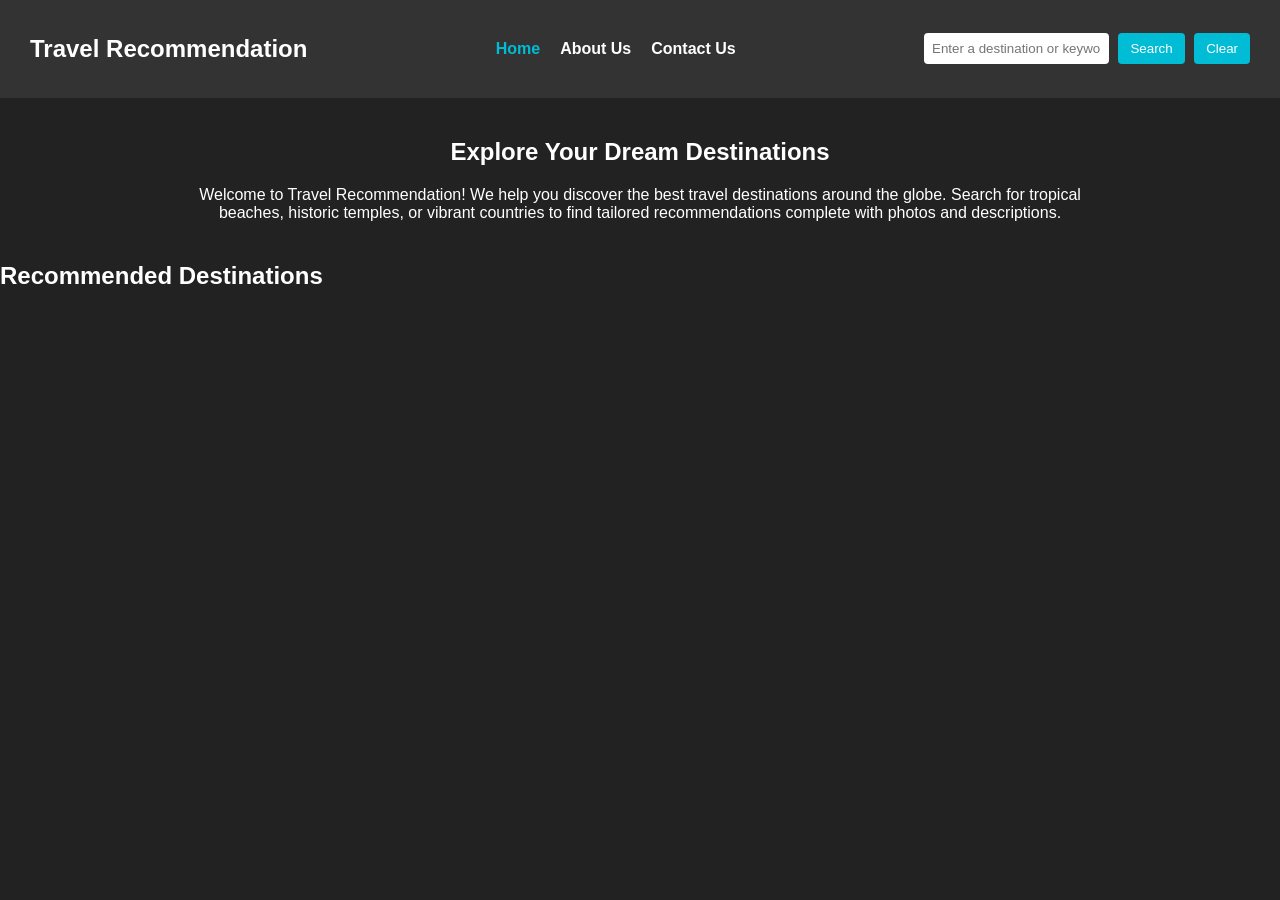
<file: index.html>
<!DOCTYPE html>
<html lang="en">
<head>
  <meta charset="UTF-8">
  <meta name="viewport" content="width=device-width, initial-scale=1.0">
  <title>Travel Recommendation - Home</title>
  <link rel="stylesheet" href="style.css">
</head>
<body>

  <!-- Navigation Bar -->
  <nav class="navbar">
    <div class="logo">
      <h2>Travel Recommendation</h2>
    </div>
    <ul class="nav-links">
      <li><a href="index.html" class="active">Home</a></li>
      <li><a href="about.html">About Us</a></li>
      <li><a href="contact.html">Contact Us</a></li>
    </ul>
    <div class="search-container">
      <input type="text" id="searchInput" placeholder="Enter a destination or keyword...">
      <button id="btnSearch">Search</button>
      <button id="btnClear">Clear</button>
    </div>
  </nav>

  <!-- Home Page Introduction (Grading Criteria #2) -->
  <section class="hero-section">
    <div class="hero-content">
      <h1>Explore Your Dream Destinations</h1>
      <p>Welcome to Travel Recommendation! We help you discover the best travel destinations around the globe. Search for tropical beaches, historic temples, or vibrant countries to find tailored recommendations complete with photos and descriptions.</p>
    </div>
  </section>

  <!-- Search Results Container -->
  <section class="results-container">
    <h2 id="resultsHeading">Recommended Destinations</h2>
    <div id="results" class="results-grid"></div>
  </section>

  <script src="script.js"></script>
</body>
</html>
</file>
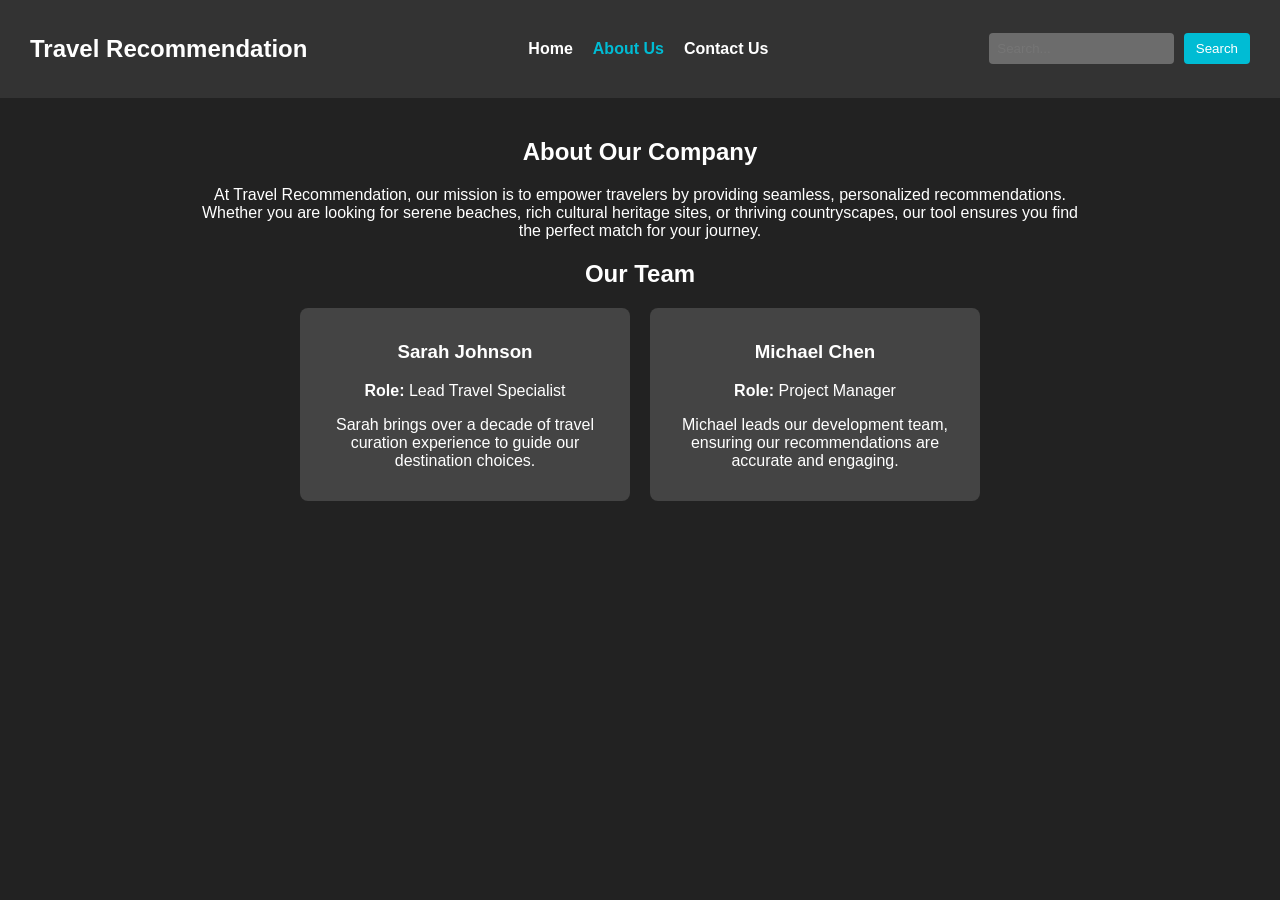
<file: about.html>
<!DOCTYPE html>
<html lang="en">
<head>
  <meta charset="UTF-8">
  <meta name="viewport" content="width=device-width, initial-scale=1.0">
  <title>Travel Recommendation - About Us</title>
  <link rel="stylesheet" href="style.css">
</head>
<body>

  <!-- Navigation Bar -->
  <nav class="navbar">
    <div class="logo">
      <h2>Travel Recommendation</h2>
    </div>
    <ul class="nav-links">
      <li><a href="index.html">Home</a></li>
      <li><a href="about.html" class="active">About Us</a></li>
      <li><a href="contact.html">Contact Us</a></li>
    </ul>
    <div class="search-container">
      <input type="text" placeholder="Search..." disabled>
      <button disabled>Search</button>
    </div>
  </nav>

  <!-- About Us Content (Grading Criteria #3) -->
  <section class="about-section">
    <h1>About Our Company</h1>
    <p>At Travel Recommendation, our mission is to empower travelers by providing seamless, personalized recommendations. Whether you are looking for serene beaches, rich cultural heritage sites, or thriving countryscapes, our tool ensures you find the perfect match for your journey.</p>

    <h2>Our Team</h2>
    <div class="team-grid">
      <div class="team-card">
        <h3>Sarah Johnson</h3>
        <p><strong>Role:</strong> Lead Travel Specialist</p>
        <p>Sarah brings over a decade of travel curation experience to guide our destination choices.</p>
      </div>
      <div class="team-card">
        <h3>Michael Chen</h3>
        <p><strong>Role:</strong> Project Manager</p>
        <p>Michael leads our development team, ensuring our recommendations are accurate and engaging.</p>
      </div>
    </div>
  </section>

</body>
</html>
</file>
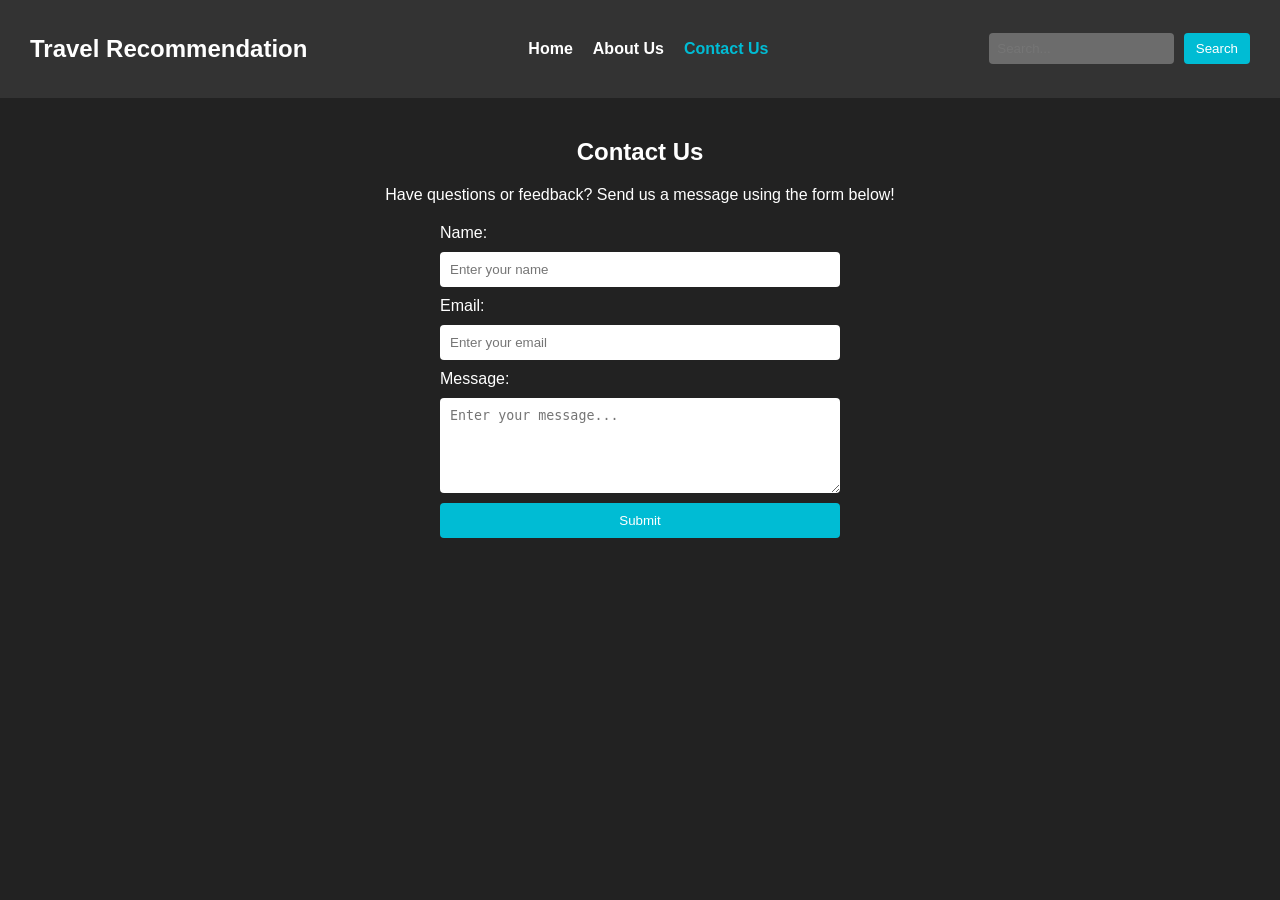
<file: contact.html>
<!DOCTYPE html>
<html lang="en">
<head>
  <meta charset="UTF-8">
  <meta name="viewport" content="width=device-width, initial-scale=1.0">
  <title>Travel Recommendation - Contact Us</title>
  <link rel="stylesheet" href="style.css">
</head>
<body>

  <!-- Navigation Bar -->
  <nav class="navbar">
    <div class="logo">
      <h2>Travel Recommendation</h2>
    </div>
    <ul class="nav-links">
      <li><a href="index.html">Home</a></li>
      <li><a href="about.html">About Us</a></li>
      <li><a href="contact.html" class="active">Contact Us</a></li>
    </ul>
    <div class="search-container">
      <input type="text" placeholder="Search..." disabled>
      <button disabled>Search</button>
    </div>
  </nav>

  <!-- Contact Us Form (Grading Criteria #4) -->
  <section class="contact-section">
    <h1>Contact Us</h1>
    <p>Have questions or feedback? Send us a message using the form below!</p>
    
    <form class="contact-form" onsubmit="event.preventDefault(); alert('Message sent successfully!');">
      <label for="name">Name:</label>
      <input type="text" id="name" placeholder="Enter your name" required>

      <label for="email">Email:</label>
      <input type="email" id="email" placeholder="Enter your email" required>

      <label for="message">Message:</label>
      <textarea id="message" rows="5" placeholder="Enter your message..." required></textarea>

      <button type="submit">Submit</button>
    </form>
  </section>

</body>
</html>
</file>
<file: style.css>
body {
  font-family: Arial, sans-serif;
  background-color: #222;
  color: #fff;
  margin: 0;
  padding: 0;
}

.navbar {
  display: flex;
  justify-content: space-between;
  align-items: center;
  background-color: #333;
  padding: 15px 30px;
}

.nav-links {
  list-style: none;
  display: flex;
  gap: 20px;
  margin: 0;
  padding: 0;
}

.nav-links a {
  color: #fff;
  text-decoration: none;
  font-weight: bold;
}

.nav-links a.active {
  color: #00bcd4;
}

.search-container input {
  padding: 8px;
  border-radius: 4px;
  border: none;
}

.search-container button {
  padding: 8px 12px;
  margin-left: 5px;
  cursor: pointer;
  background-color: #00bcd4;
  color: #fff;
  border: none;
  border-radius: 4px;
}

.hero-section, .about-section, .contact-section {
  max-width: 900px;
  margin: 40px auto;
  padding: 0 20px;
  text-align: center;
}

.results-grid, .team-grid {
  display: flex;
  justify-content: center;
  gap: 20px;
  flex-wrap: wrap;
  margin-top: 20px;
}

.card, .team-card {
  background-color: #444;
  border-radius: 8px;
  padding: 15px;
  width: 300px;
  text-align: center;
}

.card img {
  width: 100%;
  height: 180px;
  object-fit: cover;
  border-radius: 6px;
}

.contact-form {
  display: flex;
  flex-direction: column;
  max-width: 400px;
  margin: 20px auto;
  gap: 10px;
  text-align: left;
}

.contact-form input, .contact-form textarea {
  padding: 10px;
  border-radius: 4px;
  border: none;
}

.contact-form button {
  padding: 10px;
  background-color: #00bcd4;
  color: #fff;
  border: none;
  border-radius: 4px;
  cursor: pointer;
}
</file>
